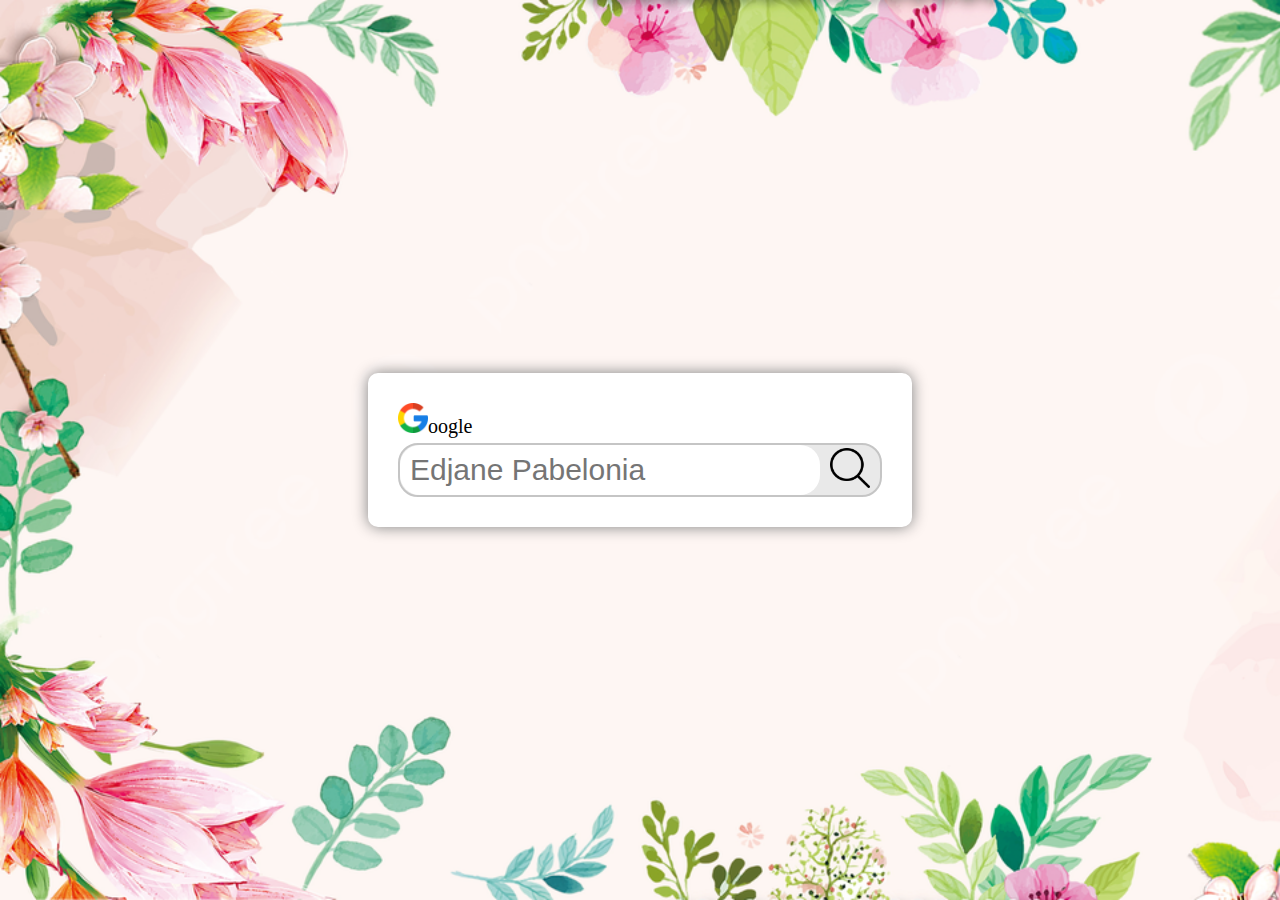
<file: index.html>
<!DOCTYPE html>
<html lang="en">
<head>
    <meta charset="UTF-8">
    <meta http-equiv="X-UA-Compatible" content="IE=edge">
    <meta name="viewport" content="width=device-width, initial-scale=1.0">
    <link rel="stylesheet" href="index.css">
    <title>Biography</title>
</head>
<body>
    <section>
        <div class="parent-container">
            <div class="label"><img src="./pictures/google.png" alt="google-icon" width="30px" height="30px">oogle</div>
            <div class="search-box">
                <input type="text" placeholder="Edjane Pabelonia">
                <a href="./home.html">
                    <img src="./pictures/search-interface-symbol.png" alt="search" width="40px" height="40px">
                </a>
            </div>
        </div>
    </section>
</body>
</html>
</file>
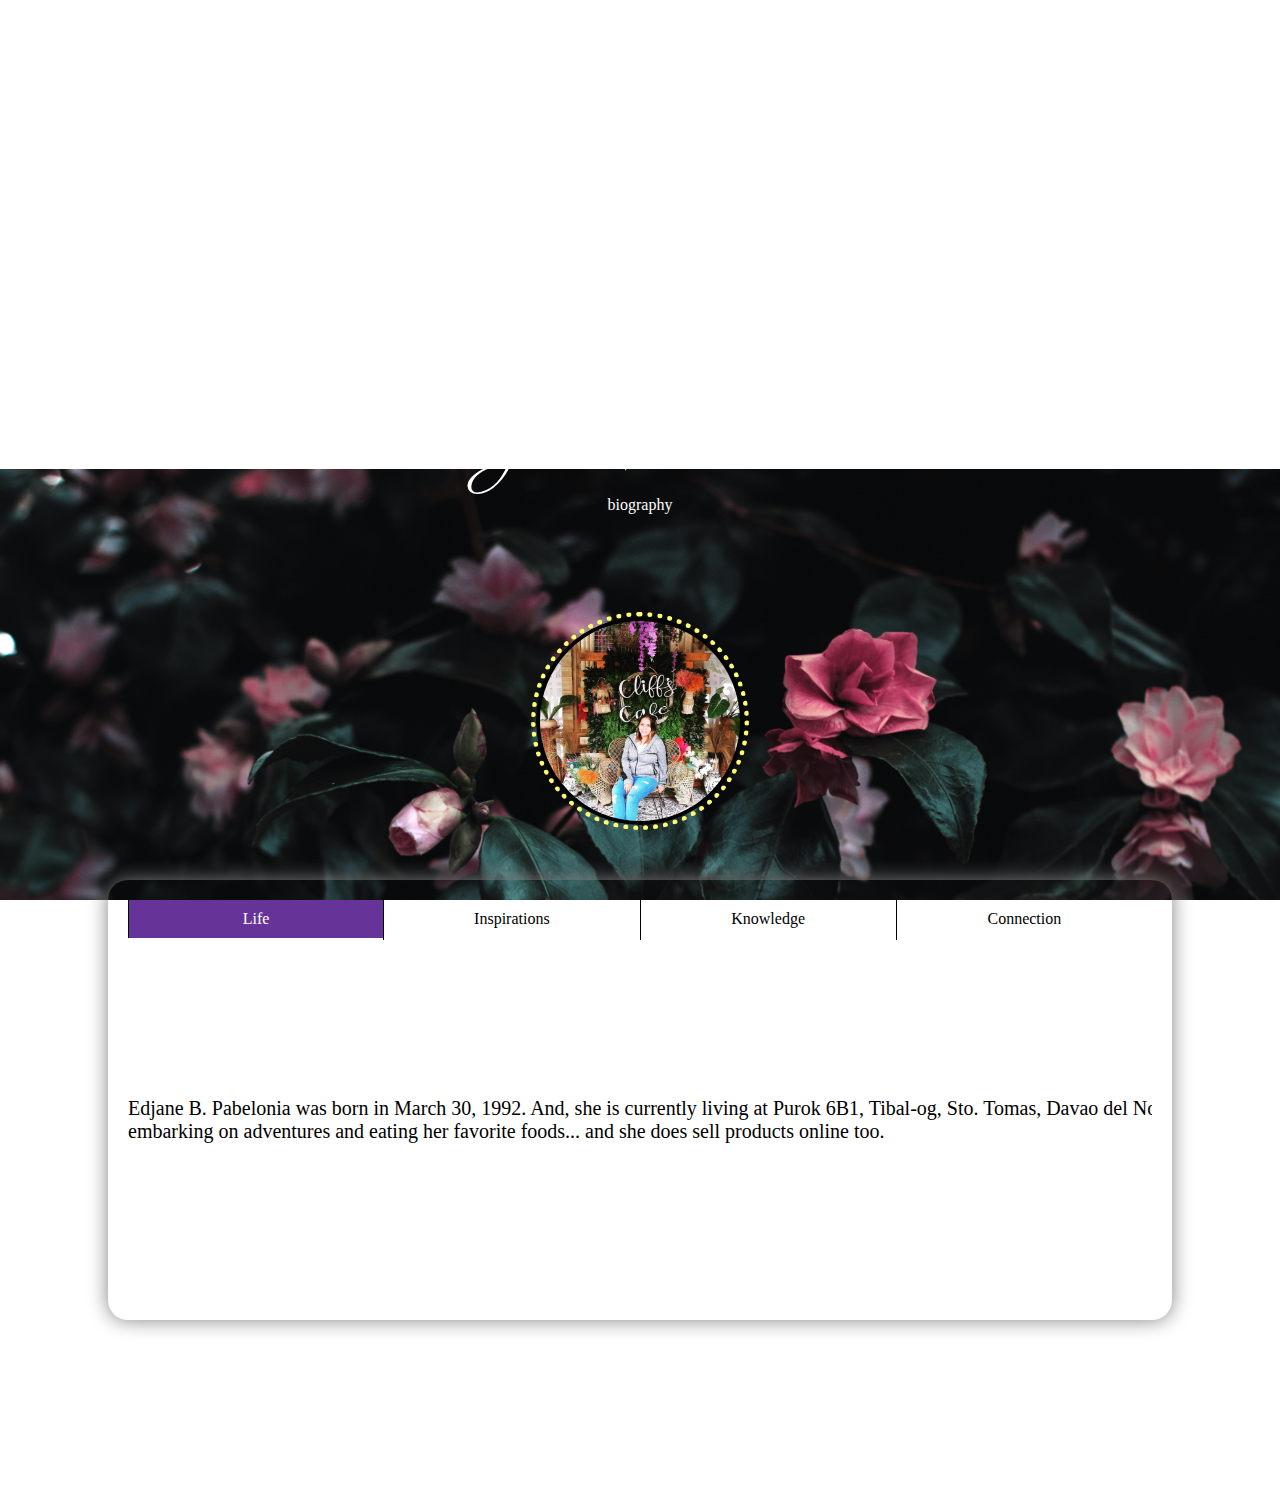
<file: home.html>
<!DOCTYPE html>
<html lang="en">
<head>
    <meta charset="UTF-8">
    <meta http-equiv="X-UA-Compatible" content="IE=edge">
    <meta name="viewport" content="width=device-width, initial-scale=1.0">
    <link rel="stylesheet" href="./home.css">
    <link rel="preconnect" href="https://fonts.googleapis.com"><link rel="preconnect" href="https://fonts.gstatic.com" crossorigin><link href="https://fonts.googleapis.com/css2?family=Passions+Conflict&family=Rubik+Puddles&display=swap" rel="stylesheet">
    <title>Edjane Pabelonia</title>
</head>
<body>
    <section id="section-1">
        <div>Edjane Pabelonia</div>
        <div>biography</div>
    </section>
    <section id="section-2">
        <div>
            <div class="top">
                <img src="./pictures/profile.jpg" alt="profile" width="200px" height="200px">
            </div>
            <div class="bottom">
                <div class="navbar">
                    <a href="#first-content">
                        <div autofocus tabindex="0" >Life</div>
                    </a>
                    <a href="#second-content">
                        <div tabindex="0" >Inspirations</div>
                    </a>
                    <a href="#third-content">
                        <div tabindex="0" >Knowledge</div>
                    </a>
                    <a href="#fourth-content">
                        <div tabindex="0" >Connection</div>
                    </a>
                </div>
                <div class="content-wrapper">
                    <div class="content" id="first-content">
                        Edjane B. Pabelonia was born in March 30, 1992. And, she
                        is currently living at Purok 6B1, Tibal-og, Sto. Tomas, 
                        Davao del Norte. Loves travelling, embarking on adventures and
                        eating her favorite foods... and she does sell products online too.
                    </div>
                    <div class="content" id="second-content">
                        Edjane got married already. She is the eldest of her 3 siblings. All thanks
                        to her parents Mary Jane B. Bughao and Edwin G. Bughao Sr, she has always
                        looked at life in the brightest ways possible, sharing the positivity with everyone
                        she meets.
                    </div>
                    <div class="content" id="third-content">
                        Graduate at Sto. Tomas Elementary School, and finished her secondary academic
                        at Sto. Tomas National High School.
                    </div>
                    <div class="content" id="fourth-content">
                        <div>email: edjane@gmail.com</div>
                        <div>mobile: 639263974917</div>
                    </div>
                </div>
            </div>
        </div>
    </section>
</body>
</html>
</file>
<file: index.css>
body{
    margin: 0;
}
section{
    background-image: url("./pictures/flowers_bg_2.jpg");
    background-size: cover;
    width: 100vw;
    height: 100vh;
    background-repeat: no-repeat;
    display: flex;
    justify-content: center;
    align-items: center;
}
.parent-container{
    background-color: white;
    width:fit-content;
    height:fit-content;
    padding: 30px;
    /* border: 2px dashed rgb(202, 0, 158); */
    border-radius: 10px;
    box-shadow: 0 0 15px grey;

    animation: 1s ease-out 0s 1 slideInFromBottom;
}
.parent-container>.label{
    font-size: 20px;
    font-family: cursive;
    margin-bottom: 5px;
}
.search-box{
    background-color: rgb(233, 233, 233);
    display: flex;
    justify-content: center;
    align-items: center;
    border: 2px solid rgb(197, 197, 197);
    border-radius: 20px;
}
.search-box>input{
    height: 50px;
    width: 400px;
    margin-right: 10px;
    border: none;
    border-radius: 20px;
    font-size: 30px;
    padding: 0 10px;
}
.search-box>input:focus{
    outline: none;
}
.search-box>a>img{
    margin-right: 10px;
    cursor: pointer;
}

/* animation */
@keyframes slideInFromBottom{
    0%{
        transform: translateY(-100%);
    }
    100%{
        transform: translateY(0);
    }
}
</file>
<file: home.css>
body{
    margin: 0;
    overflow-x: hidden;
}
#section-1{
    background-image: url("./pictures/flowers_bg_3.jpg");
    background-size: cover;
    width: 100vw;
    height: 100vh;
    display: flex;
    flex-direction: column;
    justify-content: center;
    align-items: center;
    coloR: white;

    /* parallax */
    background-attachment: fixed;
    background-position: center;
}
#section-1>div:nth-child(1){
    font-family: 'Passions Conflict', cursive;
    font-size: 100px;
}


/* section-2 */
#section-2{
    background-color: white;
    width: 100vw;
    height: 65vh;
    display: flex;
    justify-content: center;
}
#section-2>div{
    margin-top: -32vh;
    display: flex;
    flex-direction: column;
    align-items: center;
}
#section-2>div>.top{
    width: 208px;
    height: 208px;
    border-radius: 50%;
    border: 5px dotted rgb(255, 250, 115);
    transition: .3s;
    overflow: hidden;
}
#section-2>div>.top>img{
    cursor: pointer;
    border: 4px solid black;
    border-radius: 50%;
    transition: .3s;
}

/* animation */
#section-2>div>.top:hover{
    border: 5px dashed white;
    overflow: hidden;
    /* transform: rotate(15deg); */
    transition: .3s;
}
#section-2>div>.top:hover>img{
    transform: scale(1.9);
    transition: .3s;
}

/* section-2 bottom */
.bottom{
    padding: 20px;
    /* border: 1px solid grey; */
    border-radius: 20px;
    box-shadow: 0 0 20px grey;
    margin-top: 50px;
    height: 400px;
    width: 80vw;
}
.bottom>.navbar{
    display: flex;
    justify-content: space-evenly;
}
a + a{
    border-left: 1px solid black;
}
a{
    width: 25%;
    transition: .3s;
    text-decoration: none;
    height: 40px;
}
a>div{
    text-align: center;
    padding: 10px;
}
a:nth-child(1)>div:focus{
    outline: none;
}

/* animation */
a>div:focus{
    background-color: rebeccapurple;
    border: none;
    border-left: 1px solid black;
    color: white;
    transition: .3s;
}
a:hover{
    background-color: rgb(213, 213, 213);
}
a{
    color: black;
}

/* content */
.content-wrapper{
    position: absolute;
    overflow: auto;
    width: 80vw;
    height: 360px;
    /* background-color: red; */
    display: flex;
    scroll-behavior: smooth;
}
.content{
    width: 1220px;
    flex: 0 0 auto;
    display: flex;
    align-items: center;
    font-size: 20px;
    margin-right: 20px;
}
#fourth-content{
    display: block;
    margin-top: 150px;
}
</file>
